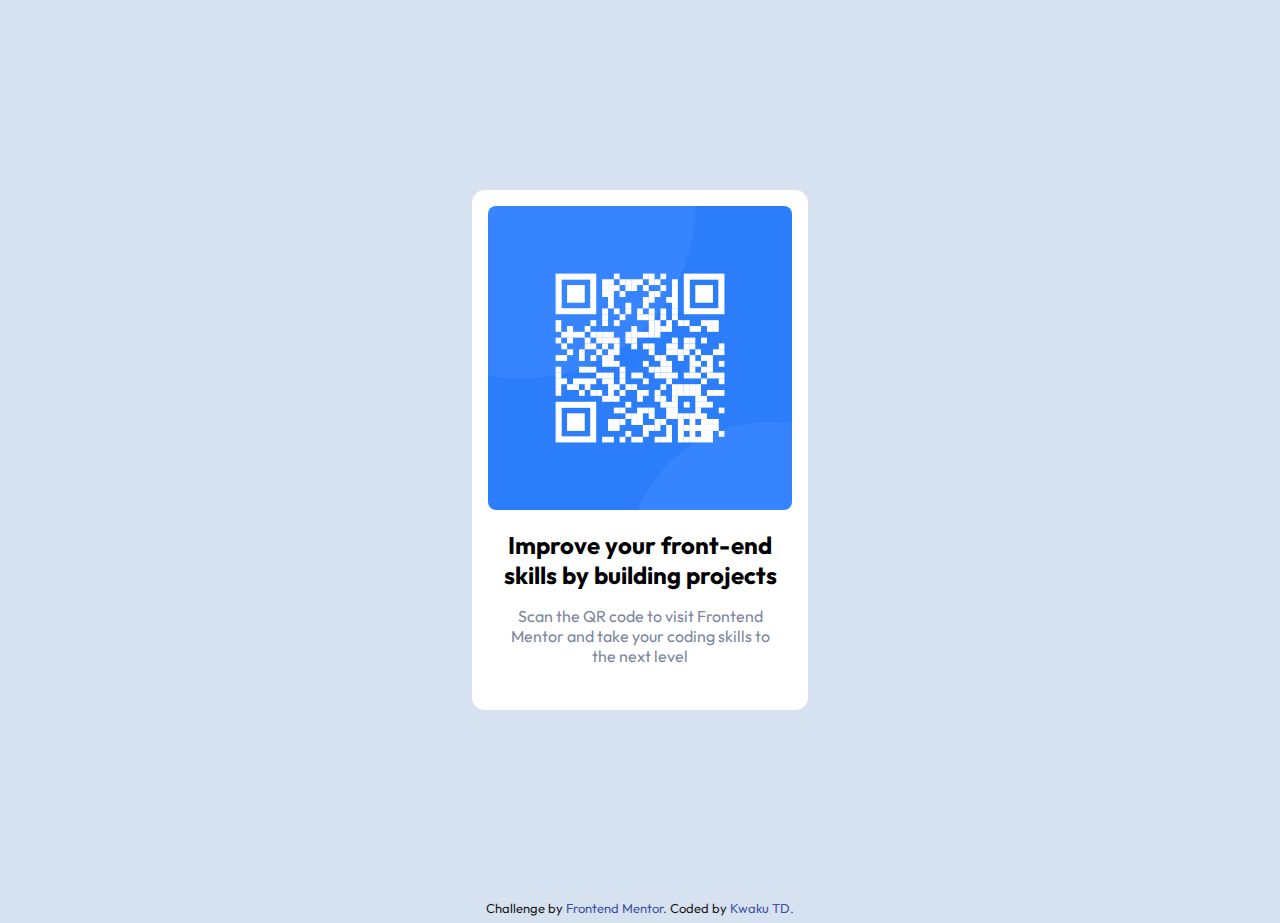
<file: index.html>
<!DOCTYPE html>
<html lang="en">

<head>
  <meta charset="UTF-8">
  <meta name="viewport" content="width=device-width, initial-scale=1.0">
  <!-- displays site properly based on user's device -->

  <link rel="icon" type="image/png" sizes="32x32" href="./images/favicon-32x32.png">
  <link rel="preconnect" href="https://fonts.googleapis.com">
  <link rel="preconnect" href="https://fonts.gstatic.com" crossorigin>
  <link href="https://fonts.googleapis.com/css2?family=Outfit:wght@400;700&display=swap" rel="stylesheet">
  <link rel="stylesheet" href="./styles.css">

  <title>Kwaku TD. | Frontend Mentor | QR code component</title>

</head>

<body>
  <main class="container">
    <div class="content">
      <img src="./images/image-qr-code.png" alt="Qr Code">
      <div class="qr-text">
        <h1>Improve your front-end skills by building projects</h1>
        <p>Scan the QR code to visit Frontend Mentor and take your coding skills to the next level</p>
      </div>
    </div>
  </main>

  <footer class="attribution">
    Challenge by <a href="https://www.frontendmentor.io?ref=challenge" target="_blank">Frontend Mentor.</a>
    Coded by <a href="#">Kwaku TD.</a>
  </footer>
</body>

</html>
</file>
<file: styles.css>
html {
    font-size: 16px;
    font-family: 'Outfit', sans-serif;
    background-color: hsl(212, 46%, 89%);
}

body {
    margin: 0;
    box-sizing: border-box;
}

.container {
    height: 100vh;
    display: flex;
    align-items: center;
    justify-content: center;
}

.content {
    background-color: hsl(0, 0%, 100%);
    border-radius: .8em;
    padding: 1em;
    text-align: center;
    width: 19em;
    max-width: 80%;
}

img {
    border-radius: .5em;
    max-width: 100%;
}

h1 {
    font-size: 1.5rem;
    font-weight: 700;
}

p {
    color:hsl(219, 15%, 55%);
    font-weight: 400;
    width: 90%;
    margin: 0 auto 1.8em;
}

.attribution {
    margin: 0 auto;
    width: 100%;
    font-size: 13px;
    color:hsl(0, 4%, 10%);
    text-align: center;
    margin-bottom: .5em;
}

.attribution a {
    color: hsl(228, 45%, 44%);
    text-decoration: none;
}
</file>
